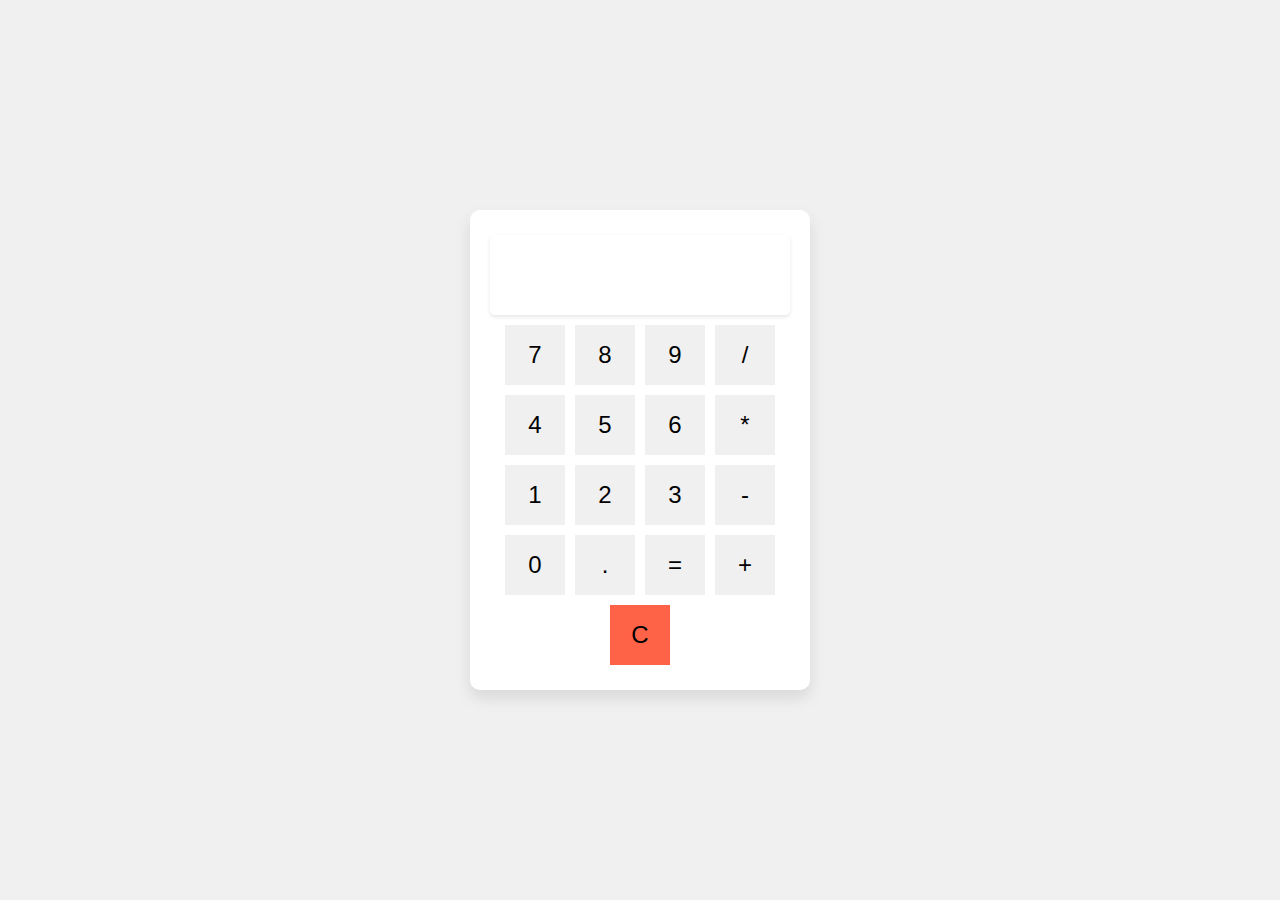
<file: Juego 1/src/index.html>
<!DOCTYPE html>
<html lang="es">
<head>
<meta charset="UTF-8">
<meta name="viewport" content="width=device-width, initial-scale=1.0">
<title>Calculadora Estética</title>
<style>
    body {
        font-family: Arial, sans-serif;
        background-color: #f0f0f0;
        display: flex;
        justify-content: center;
        align-items: center;
        height: 100vh;
        margin: 0;
    }

    .calculator {
        background-color: #fff;
        border-radius: 10px;
        box-shadow: 0 8px 16px rgba(0, 0, 0, 0.1);
        padding: 20px;
        width: 300px;
        text-align: center;
    }

    .calculator input[type="button"] {
        width: 60px;
        height: 60px;
        font-size: 1.5rem;
        margin: 5px;
        border: none;
        cursor: pointer;
        outline: none;
        background-color: #f0f0f0;
        transition: background-color 0.3s;
    }

    .calculator input[type="button"]:hover {
        background-color: #e0e0e0;
    }

    .calculator input[type="text"] {
        width: calc(100% - 20px);
        height: 60px;
        font-size: 2rem;
        text-align: right;
        padding: 10px;
        margin: 5px 0;
        border: none;
        border-radius: 5px;
        box-shadow: 0 2px 4px rgba(0, 0, 0, 0.1);
        outline: none;
    }

    .calculator .row {
        display: flex;
        justify-content: center;
    }
</style>
</head>
<body>
    <div class="calculator">
        <input type="text" id="display" readonly>
        <div class="row">
            <input type="button" value="7" onclick="addToDisplay('7')">
            <input type="button" value="8" onclick="addToDisplay('8')">
            <input type="button" value="9" onclick="addToDisplay('9')">
            <input type="button" value="/" onclick="addToDisplay('/')">
        </div>
        <div class="row">
            <input type="button" value="4" onclick="addToDisplay('4')">
            <input type="button" value="5" onclick="addToDisplay('5')">
            <input type="button" value="6" onclick="addToDisplay('6')">
            <input type="button" value="*" onclick="addToDisplay('*')">
        </div>
        <div class="row">
            <input type="button" value="1" onclick="addToDisplay('1')">
            <input type="button" value="2" onclick="addToDisplay('2')">
            <input type="button" value="3" onclick="addToDisplay('3')">
            <input type="button" value="-" onclick="addToDisplay('-')">
        </div>
        <div class="row">
            <input type="button" value="0" onclick="addToDisplay('0')">
            <input type="button" value="." onclick="addToDisplay('.')">
            <input type="button" value="=" onclick="calculate()">
            <input type="button" value="+" onclick="addToDisplay('+')">
        </div>
        <div class="row">
            <input type="button" value="C" onclick="clearDisplay()" style="background-color: #ff6347;">
        </div>
    </div>

    <script>
        function addToDisplay(value) {
            document.getElementById('display').value += value;
        }

        function clearDisplay() {
            document.getElementById('display').value = '';
        }

        function calculate() {
            try {
                var result = eval(document.getElementById('display').value);
                document.getElementById('display').value = result;
            } catch (error) {
                document.getElementById('display').value = 'Error';
            }
        }
    </script>
</body>
</html>
</file>
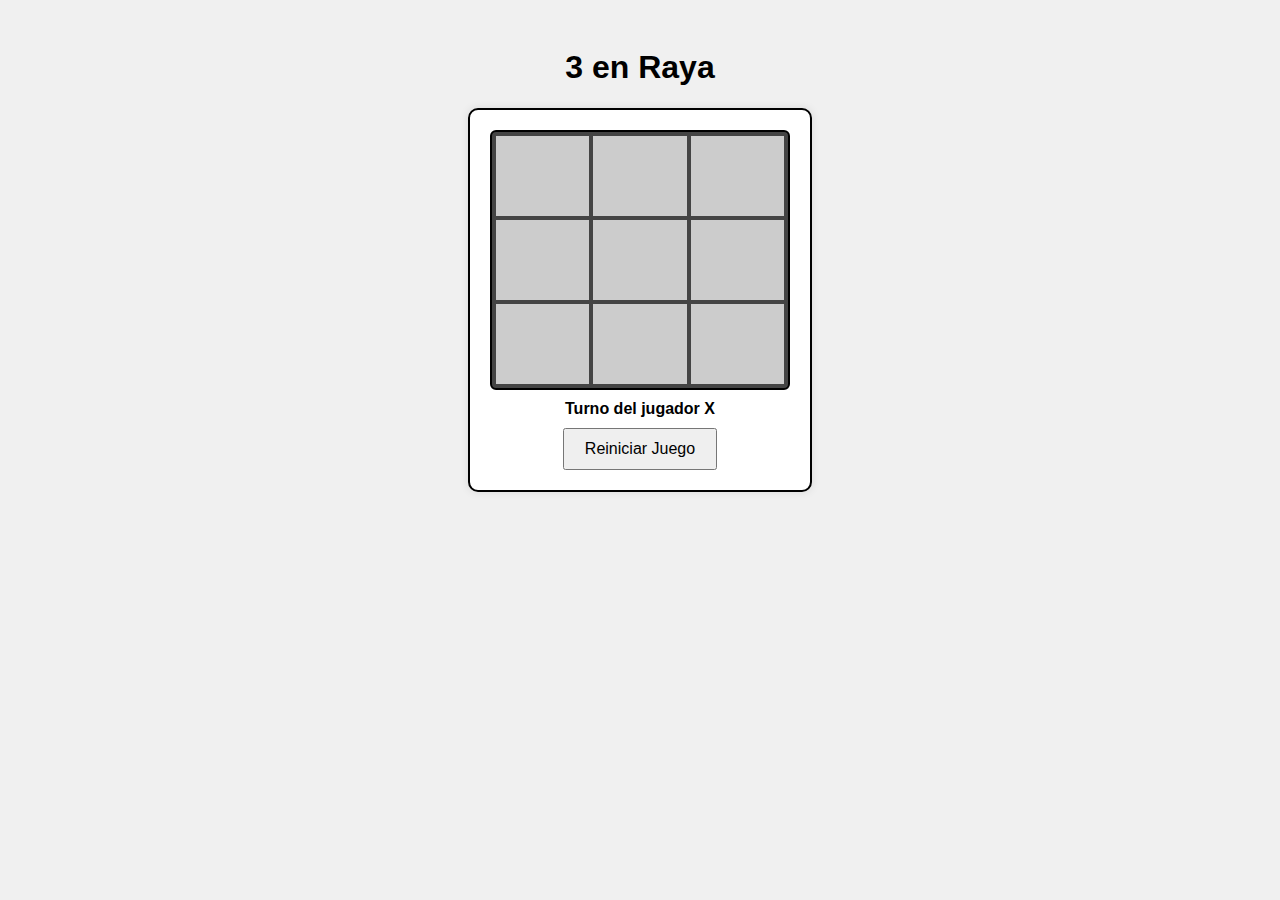
<file: Juego 3/src/index.html>
<!DOCTYPE html>
<html lang="en">
<head>
    <meta charset="UTF-8">
    <meta name="viewport" content="width=device-width, initial-scale=1.0">
    <title>3 en Raya</title>
    <link rel="stylesheet" href="styles.css">
</head>
<body>
    <h1>3 en Raya</h1>
    <div id="game">
        <div id="board">
            <div class="cell" onclick="makeMove(0)"></div>
            <div class="cell" onclick="makeMove(1)"></div>
            <div class="cell" onclick="makeMove(2)"></div>
            <div class="cell" onclick="makeMove(3)"></div>
            <div class="cell" onclick="makeMove(4)"></div>
            <div class="cell" onclick="makeMove(5)"></div>
            <div class="cell" onclick="makeMove(6)"></div>
            <div class="cell" onclick="makeMove(7)"></div>
            <div class="cell" onclick="makeMove(8)"></div>
        </div>
        <div id="status">Turno del jugador X</div>
        <button onclick="resetGame()">Reiniciar Juego</button>
    </div>
    <script src="script.js"></script>
</body>
</html>
</file>
<file: Juego 3/src/styles.css>
body {
    font-family: Arial, sans-serif;
    text-align: center;
    background-color: #f0f0f0;
    padding: 20px;
}

#game {
    max-width: 300px;
    margin: 0 auto;
    background-color: #fff;
    border: 2px solid #000;
    border-radius: 10px;
    padding: 20px;
    box-shadow: 0 0 10px rgba(0, 0, 0, 0.1);
}

#board {
    display: grid;
    grid-template-columns: repeat(3, 1fr);
    grid-gap: 4px;
    background-color: #444;
    border: 2px solid #000;
    border-radius: 6px;
    padding: 4px;
}

.cell {
    background-color: #ccc;
    height: 80px;
    display: flex;
    justify-content: center;
    align-items: center;
    font-size: 36px;
    cursor: pointer;
}

#status {
    margin-top: 10px;
    font-weight: bold;
}

button {
    margin-top: 10px;
    padding: 10px 20px;
    font-size: 16px;
    cursor: pointer;
}
</file>
